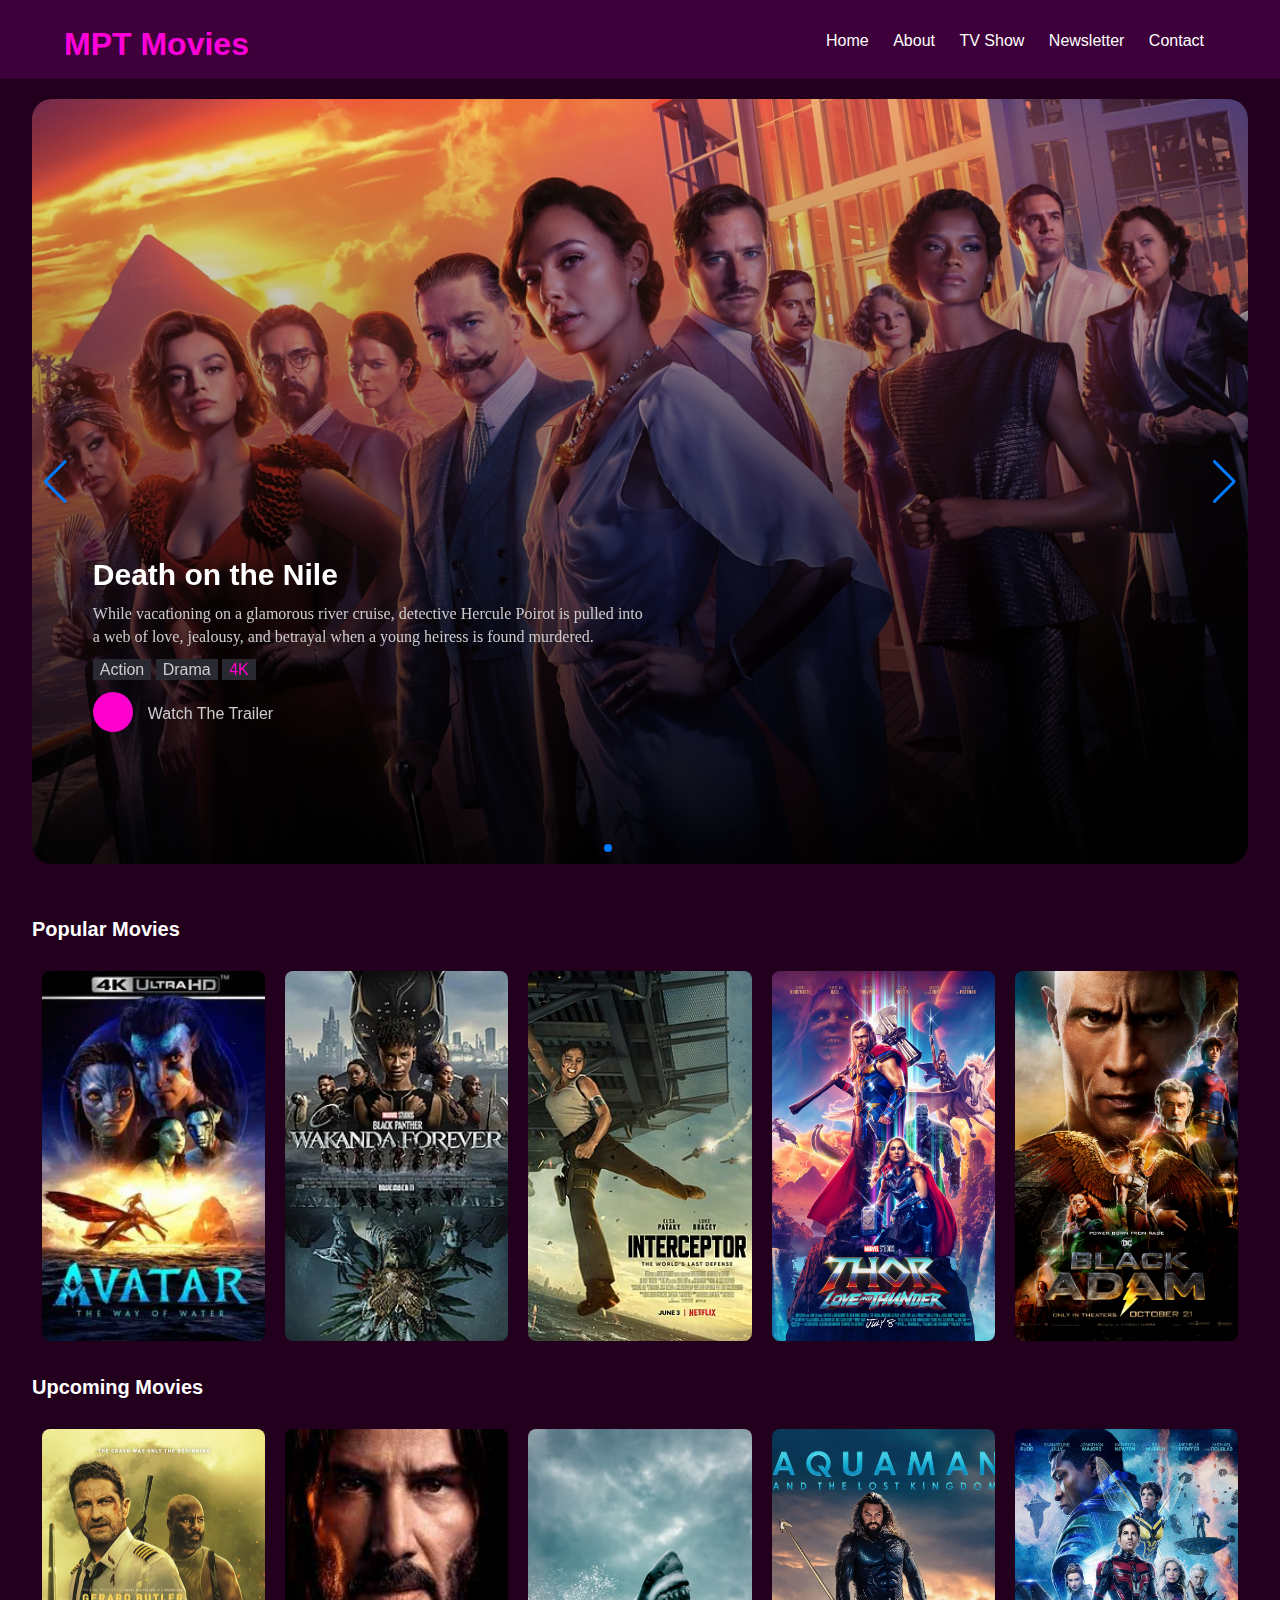
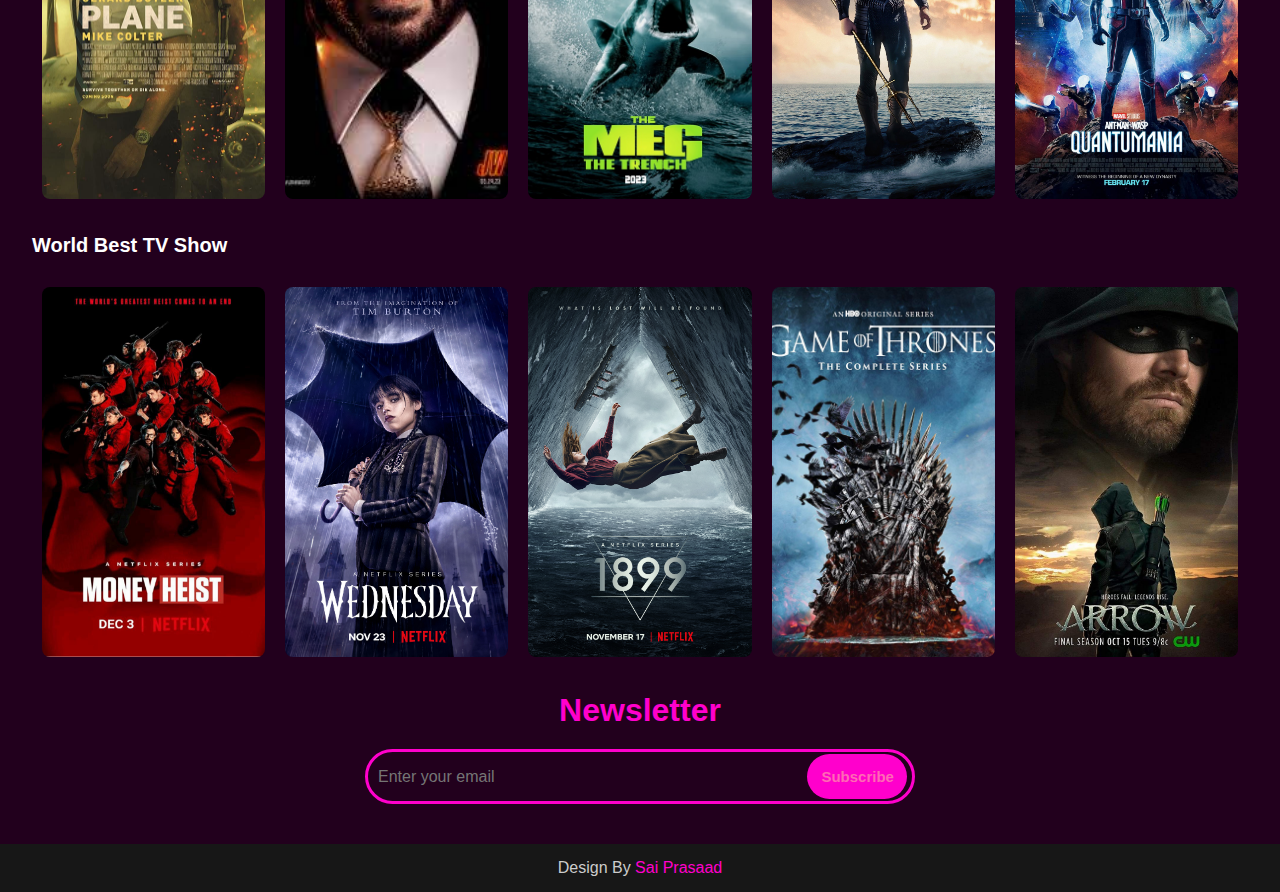
<file: index.html>
<!DOCTYPE html>
<html lang="en">
<head>
    <meta charset="UTF-8">
    <meta http-equiv="X-UA-Compatible" content="IE=edge">
    <meta name="viewport" content="width=device-width, initial-scale=1.0">
    <title>MPT Movies</title>
    <link rel="stylesheet" href="style.css">
    <link rel="stylesheet" href="https://cdn.jsdelivr.net/npm/swiper@9/swiper-bundle.min.css" />
    <link rel="stylesheet" href="https://cdnjs.cloudflare.com/ajax/libs/font-awesome/6.2.1/css/all.min.css" integrity="sha512-MV7K8+y+gLIBoVD59lQIYicR65iaqukzvf/nwasF0nqhPay5w/9lJmVM2hMDcnK1OnMGCdVK+iQrJ7lzPJQd1w==" crossorigin="anonymous" referrerpolicy="no-referrer" />
</head>
<body>

    <section>

        <nav>

            <div class="logo">
                <h1 style="color: #ff00d9;font-size: xx-large;">MPT Movies</h1>
            </div>

            <div class="right">

                <ul>

                    <li><a href="index.html">Home</a></li>
                    <li><a href="about.html">About</a></li>
                    <li><a href="tvshows.html">TV Show</a></li>
                    <li><a href="newsletter.html">Newsletter</a></li>
                    <li><a href="contact.html">Contact</a></li>

                </ul>

            </div>

        </nav>
        </div>
        <div class="swiper mySwiper">
            <div class="swiper-wrapper">
              <div class="swiper-slide">

                <div class="image">

                    <div class="black">

                        <h1>Death on the Nile</h1>
                        <div class="star">
                            <i class="fa-solid fa-star"></i>
                            <i class="fa-solid fa-star"></i>
                            <i class="fa-solid fa-star"></i>
                            <i class="fa-solid fa-star-half-stroke"></i>
                            <i class="fa-regular fa-star"></i>
                        </div>
                        <p>
                            While vacationing on a glamorous river cruise, detective
                             Hercule Poirot is pulled into a web of love, jealousy, and betrayal when a young heiress is found murdered.
                        </p>
                        <div class="genre">

                            <a href="#" class="category">Action</a>
                            <a href="#" class="category">Drama</a>
                            <a href="#" class="category"><span>4K</span></a>

                        </div>
                        <div class="watch">
                            <i class="fa-solid fa-play"></i>
                            <p>Watch The Trailer</p>
                        </div>

                    </div>

                    <img src="image/background.jpg">

                </div>

              </div>

              <div class="swiper-slide">

                <div class="image">

                    <div class="black">

                        <h1>The Maze Runer</h1>
                        <div class="star">
                            <i class="fa-solid fa-star"></i>
                            <i class="fa-solid fa-star"></i>
                            <i class="fa-solid fa-star"></i>
                            <i class="fa-solid fa-star-half-stroke"></i>
                            <i class="fa-regular fa-star"></i>
                        </div>
                        <p>
                            A teenager wakes up in a mysterious maze with no memory of his past. As he joins a group of 
                            survivors, he must uncover the truth behind the deadly labyrinth and the powerful force controlling it.

                        </p>
                        <div class="genre">

                            <a href="#" class="category">Action</a>
                            <a href="#" class="category">Drama</a>
                            <a href="#" class="category"><span>4K</span></a>

                        </div>
                        <div class="watch">
                            <i class="fa-solid fa-play"></i>
                            <p>Watch The Traile</p>
                        </div>

                    </div>

                    <img src="image/background_1.jpg">

                </div>

              </div>

              <div class="swiper-slide">

                <div class="image">

                    <div class="black">

                        <h1>The Avengers</h1>
                        <div class="star">
                            <i class="fa-solid fa-star"></i>
                            <i class="fa-solid fa-star"></i>
                            <i class="fa-solid fa-star"></i>
                            <i class="fa-solid fa-star-half-stroke"></i>
                            <i class="fa-regular fa-star"></i>
                        </div>
                        <p>
                            Earth’s mightiest heroes must unite when a powerful enemy threatens global destruction. 
                            As tensions rise, the fate of the world rests on their ability to fight as one.

                        </p>
                        <div class="genre">

                            <a href="#" class="category">Action</a>
                            <a href="#" class="category">Drama</a>
                            <a href="#" class="category"><span>4K</span></a>

                        </div>
                        <div class="watch">
                            <i class="fa-solid fa-play"></i>
                            <p>Watch The Traile</p>
                        </div>

                    </div>

                    <img src="image/background_2.jpg">

                </div>

              </div>

              <div class="swiper-slide">

                <div class="image">

                    <div class="black">

                        <h1>Fullmetal Alchemist: Final Transmutation</h1>
                        <div class="star">
                            <i class="fa-solid fa-star"></i>
                            <i class="fa-solid fa-star"></i>
                            <i class="fa-solid fa-star"></i>
                            <i class="fa-solid fa-star-half-stroke"></i>
                            <i class="fa-regular fa-star"></i>
                        </div>
                        <p>
                            As the Elric brothers face their final battle, secrets unravel and sacrifices deepen. 
                            In a fight to reclaim what was lost, the line between justice and revenge blurs.
                        </p>
                        <div class="genre">

                            <a href="#" class="category">Action</a>
                            <a href="#" class="category">Drama</a>
                            <a href="#" class="category"><span>4K</span></a>

                        </div>
                        <div class="watch">
                            <i class="fa-solid fa-play"></i>
                            <p>Watch The Traile</p>
                        </div>

                    </div>

                    <img src="image/background_4.jpg">

                </div>

              </div>

              <div class="swiper-slide">

                <div class="image">

                    <div class="black">

                        <h1>Apocalypto</h1>
                        <div class="star">
                            <i class="fa-solid fa-star"></i>
                            <i class="fa-solid fa-star"></i>
                            <i class="fa-solid fa-star"></i>
                            <i class="fa-solid fa-star-half-stroke"></i>
                            <i class="fa-regular fa-star"></i>
                        </div>
                        <p>
                            In the heart of a collapsing Maya civilization, a peaceful hunter is captured for sacrifice. 
                            To save his family and his life, he must outrun a brutal fate and conquer the jungle’s wrath.
                        </p>
                        <div class="genre">

                            <a href="#" class="category">Action</a>
                            <a href="#" class="category">Drama</a>
                            <a href="#" class="category"><span>4K</span></a>

                        </div>
                        <div class="watch">
                            <i class="fa-solid fa-play"></i>
                            <p>Watch The Traile</p>
                        </div>

                    </div>

                    <img src="image/background_5.jpg">

                </div>

              </div>


            </div>
            <div class="swiper-button-next"></div>
            <div class="swiper-button-prev"></div>
            <div class="swiper-pagination"></div>
          </div>

    </section>




    <div class="second">

        <div class="latest">
            <br>
            <h1>Popular Movies</h1>

            <div class="box">

                <div class="card">

                    <div class="details">

                        <div class="left">

                            <p class="name">Avatar: The Way Of <br>Water</p>
                            <div class="date_quality">
                                <p class="quality">HD</p>
                                <p class="date">2023</p>
                            </div>
                            <p class="category">Fantasy/Adventure</p>

                            <div class="info">

                                <div class="rate">
                                    <i class="fa-solid fa-star"></i>
                                    <p>9.2</p>
                                </div>
                                <div class="time">
                                    <i class="fa-regular fa-clock"></i>
                                    <p>120min</p>
                                </div>

                            </div>

                        </div>

                        <div class="right">

                            <i class="fa-solid fa-play"></i>

                        </div>

                    </div>

                    <img src="image\avatar.webp">

                </div>

                <div class="card">

                    <div class="details">

                        <div class="left">

                            <p class="name">Black Panther: Wakanda Forever</p>
                            <div class="date_quality">
                                <p class="quality">HD</p>
                                <p class="date">2022</p>
                            </div>
                            <p class="category">Action/Adventure</p>

                            <div class="info">

                                <div class="rate">
                                    <i class="fa-solid fa-star"></i>
                                    <p>7.1</p>
                                </div>
                                <div class="time">
                                    <i class="fa-regular fa-clock"></i>
                                    <p>120min</p>
                                </div>

                            </div>

                        </div>

                        <div class="right">

                            <i class="fa-solid fa-play"></i>

                        </div>

                    </div>

                    <img src="image/Black_Panther.webp">

                </div>

                <div class="card">

                    <div class="details">

                        <div class="left">

                            <p class="name">Interceptor</p>
                            <div class="date_quality">
                                <p class="quality">HD</p>
                                <p class="date">2022</p>
                            </div>
                            <p class="category">Action/Adventure</p>

                            <div class="info">

                                <div class="rate">
                                    <i class="fa-solid fa-star"></i>
                                    <p>4.6</p>
                                </div>
                                <div class="time">
                                    <i class="fa-regular fa-clock"></i>
                                    <p>120min</p>
                                </div>

                            </div>

                        </div>

                        <div class="right">

                            <i class="fa-solid fa-play"></i>

                        </div>

                    </div>

                    <img src="image/Interceptor.jpg">

                </div>

                <div class="card">

                    <div class="details">

                        <div class="left">

                            <p class="name">Thor: Love and Thunder</p>
                            <div class="date_quality">
                                <p class="quality">HD</p>
                                <p class="date">2022</p>
                            </div>
                            <p class="category">Action/Adventure</p>

                            <div class="info">

                                <div class="rate">
                                    <i class="fa-solid fa-star"></i>
                                    <p>6.3</p>
                                </div>
                                <div class="time">
                                    <i class="fa-regular fa-clock"></i>
                                    <p>120min</p>
                                </div>

                            </div>

                        </div>

                        <div class="right">

                            <i class="fa-solid fa-play"></i>

                        </div>

                    </div>

                    <img src="image/Thor.jpg">

                </div>

                <div class="card">

                    <div class="details">

                        <div class="left">

                            <p class="name">Black Adam</p>
                            <div class="date_quality">
                                <p class="quality">HD</p>
                                <p class="date">2022</p>
                            </div>
                            <p class="category">Action/Adventure</p>

                            <div class="info">

                                <div class="rate">
                                    <i class="fa-solid fa-star"></i>
                                    <p>6.4</p>
                                </div>
                                <div class="time">
                                    <i class="fa-regular fa-clock"></i>
                                    <p>120min</p>
                                </div>

                            </div>

                        </div>

                        <div class="right">

                            <i class="fa-solid fa-play"></i>

                        </div>

                    </div>

                    <img src="image/Black_Adam.jpg">

                </div>



            </div>

        </div>

    </div>





    <div class="upcoming">

        <div class="movies_box">

            <h1>Upcoming Movies</h1>

            <div class="box">

                <div class="card">

                    <div class="details">

                        <div class="left">

                            <p class="name">Plane</p>
                            <div class="date_quality">
                                <p class="quality">HD</p>
                                <p class="date">2023</p>
                            </div>
                            <p class="category">Action/Thriller</p>

                            <div class="info">

                                <div class="time">
                                    <i class="fa-regular fa-clock"></i>
                                    <p>120min</p>
                                </div>

                            </div>

                        </div>

                        <div class="right">

                            <i class="fa-solid fa-play"></i>

                        </div>

                    </div>

                    <img src="image/plane.jpg">

                </div>

                <div class="card">

                    <div class="details">

                        <div class="left">

                            <p class="name">John Wick: Chapter 4</p>
                            <div class="date_quality">
                                <p class="quality">HD</p>
                                <p class="date">2023</p>
                            </div>
                            <p class="category">Action/Neo-noir</p>

                            <div class="info">

                                <div class="time">
                                    <i class="fa-regular fa-clock"></i>
                                    <p>120min</p>
                                </div>

                            </div>

                        </div>

                        <div class="right">

                            <i class="fa-solid fa-play"></i>

                        </div>

                    </div>

                    <img src="image/john_wick.jfif">

                </div>

                <div class="card">

                    <div class="details">

                        <div class="left">

                            <p class="name">Meg 2: The Trench</p>
                            <div class="date_quality">
                                <p class="quality">HD</p>
                                <p class="date">2023</p>
                            </div>
                            <p class="category">Adventure</p>

                            <div class="info">

                                <div class="time">
                                    <i class="fa-regular fa-clock"></i>
                                    <p>120min</p>
                                </div>

                            </div>

                        </div>

                        <div class="right">

                            <i class="fa-solid fa-play"></i>

                        </div>

                    </div>

                    <img src="image/meg.jpg">

                </div>

                <div class="card">

                    <div class="details">

                        <div class="left">

                            <p class="name">Aquaman and the Lost Kingdom</p>
                            <div class="date_quality">
                                <p class="quality">HD</p>
                                <p class="date">2023</p>
                            </div>
                            <p class="category">Action/Fantasy</p>

                            <div class="info">

                                <div class="time">
                                    <i class="fa-regular fa-clock"></i>
                                    <p>120min</p>
                                </div>

                            </div>

                        </div>

                        <div class="right">

                            <i class="fa-solid fa-play"></i>

                        </div>

                    </div>

                    <img src="image/aquaman.jpg">

                </div>

                <div class="card">

                    <div class="details">

                        <div class="left">

                            <p class="name">Ant-Man and the Wasp: Quantumania</p>
                            <div class="date_quality">
                                <p class="quality">HD</p>
                                <p class="date">2023</p>
                            </div>
                            <p class="category">Action/Adventure</p>

                            <div class="info">

                                <div class="time">
                                    <i class="fa-regular fa-clock"></i>
                                    <p>120min</p>
                                </div>

                            </div>

                        </div>

                        <div class="right">

                            <i class="fa-solid fa-play"></i>

                        </div>

                    </div>

                    <img src="image/ant_man.jpg">

                </div>

            </div>

        </div>

    </div>






    <div class="show">

        <div class="tv_show">

            <h1>World Best TV Show</h1>       
            
            <div class="box">

                <div class="card">

                    <div class="details">

                        <div class="left">

                            <p class="name">Money Heist</p>
                            <div class="date_quality">
                                <p class="quality">HD</p>
                                <p class="date">2017</p>
                            </div>
                            <p class="category">Thriller</p>

                            <div class="info">

                                <div class="rate">
                                    <i class="fa-solid fa-star"></i>
                                    <p>8.2</p>
                                </div>
                                <div class="time">
                                    <i class="fa-regular fa-clock"></i>
                                    <p>120min</p>
                                </div>

                            </div>

                        </div>

                        <div class="right">

                            <i class="fa-solid fa-play"></i>

                        </div>

                    </div>

                    <img src="image/money_heist.jpg">

                </div>

                <div class="card">

                    <div class="details">

                        <div class="left">

                            <p class="name">Wednseday</p>
                            <div class="date_quality">
                                <p class="quality">HD</p>
                                <p class="date">2022</p>
                            </div>
                            <p class="category">Comedy</p>

                            <div class="info">

                                <div class="rate">
                                    <i class="fa-solid fa-star"></i>
                                    <p>8.2</p>
                                </div>
                                <div class="time">
                                    <i class="fa-regular fa-clock"></i>
                                    <p>120min</p>
                                </div>

                            </div>

                        </div>

                        <div class="right">

                            <i class="fa-solid fa-play"></i>

                        </div>

                    </div>

                    <img src="image/wednesday.jpg">

                </div>

                <div class="card">

                    <div class="details">

                        <div class="left">

                            <p class="name">1899</p>
                            <div class="date_quality">
                                <p class="quality">HD</p>
                                <p class="date">2022</p>
                            </div>
                            <p class="category">Mystery</p>

                            <div class="info">

                                <div class="rate">
                                    <i class="fa-solid fa-star"></i>
                                    <p>7.4</p>
                                </div>
                                <div class="time">
                                    <i class="fa-regular fa-clock"></i>
                                    <p>120min</p>
                                </div>

                            </div>

                        </div>

                        <div class="right">

                            <i class="fa-solid fa-play"></i>

                        </div>

                    </div>

                    <img src="image/1899.jpg">

                </div>

                <div class="card">

                    <div class="details">

                        <div class="left">

                            <p class="name">Game of Thrones</p>
                            <div class="date_quality">
                                <p class="quality">HD</p>
                                <p class="date">2011</p>
                            </div>
                            <p class="category">Drama</p>

                            <div class="info">

                                <div class="rate">
                                    <i class="fa-solid fa-star"></i>
                                    <p>9.2</p>
                                </div>
                                <div class="time">
                                    <i class="fa-regular fa-clock"></i>
                                    <p>120min</p>
                                </div>

                            </div>

                        </div>

                        <div class="right">

                            <i class="fa-solid fa-play"></i>

                        </div>

                    </div>

                    <img src="image/game_of_thrones.jpg">

                </div>

                <div class="card">

                    <div class="details">

                        <div class="left">

                            <p class="name">Arrow</p>
                            <div class="date_quality">
                                <p class="quality">HD</p>
                                <p class="date">2012</p>
                            </div>
                            <p class="category">Drama</p>

                            <div class="info">

                                <div class="rate">
                                    <i class="fa-solid fa-star"></i>
                                    <p>7.5</p>
                                </div>
                                <div class="time">
                                    <i class="fa-regular fa-clock"></i>
                                    <p>120min</p>
                                </div>

                            </div>

                        </div>

                        <div class="right">

                            <i class="fa-solid fa-play"></i>

                        </div>

                    </div>

                    <img src="image/arrow.jpg">

                </div>



            </div>

        </div>

    </div>





    <div class="newsletter">

        <h1>Newsletter</h1>

        <div class="news_card">

            <input type="email" name="" id="" placeholder="Enter your email">
            <button type="submit">Subscribe</button>

        </div>

    </div>


    <p class="end">Design By <span>Sai Prasaad</span></p>











    <script src="https://cdn.jsdelivr.net/npm/swiper@9/swiper-bundle.min.js"></script>

  <!-- Initialize Swiper -->
  <script>
    var swiper = new Swiper(".mySwiper", {
      slidesPerView: 1,
      spaceBetween: 30,
      loop: true,
      pagination: {
        el: ".swiper-pagination",
        clickable: true,
      },
      navigation: {
        nextEl: ".swiper-button-next",
        prevEl: ".swiper-button-prev",
      },
    });

  </script>
    
</body>
</html>
</file>
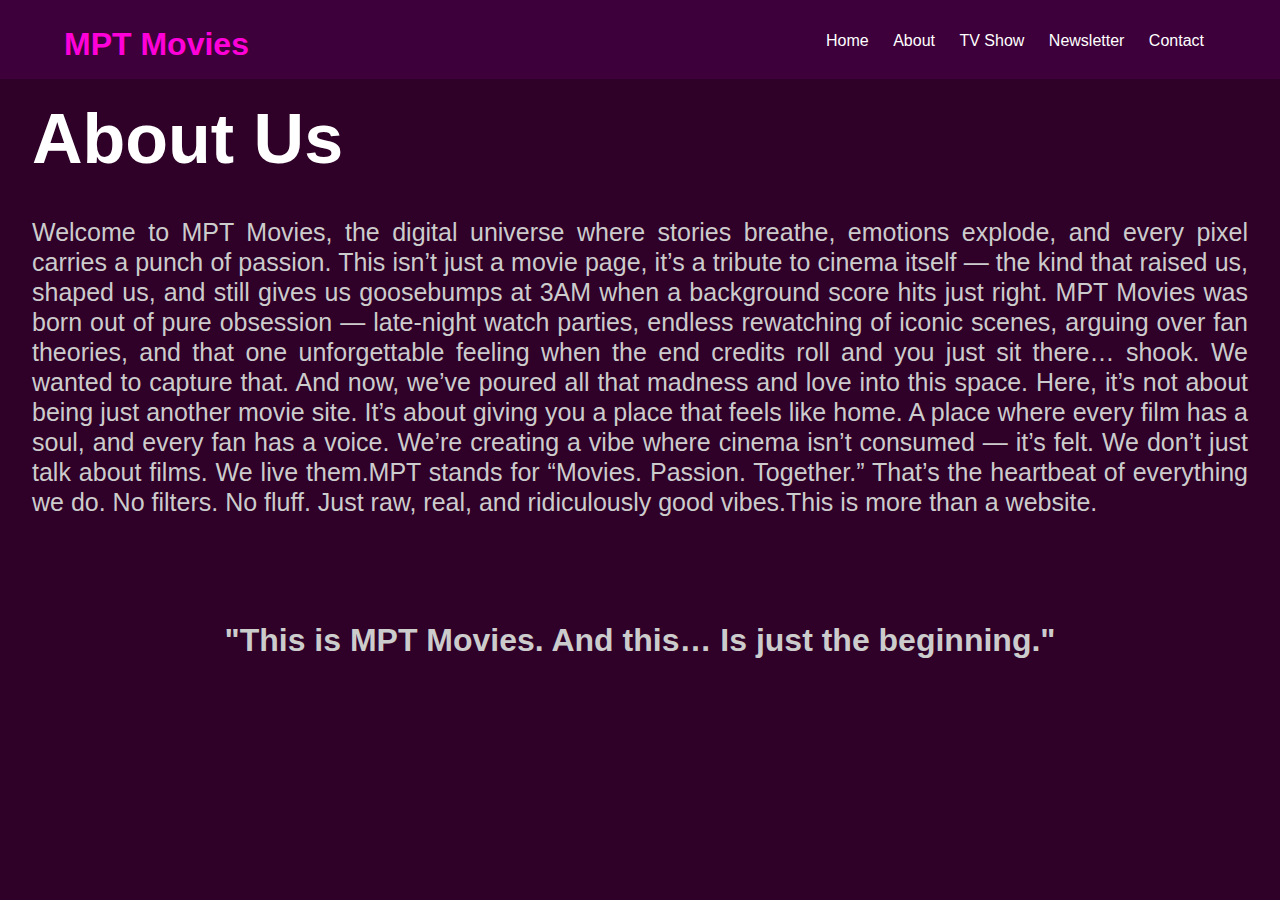
<file: about.html>
<!DOCTYPE html>
<html lang="en">
<head>
    <meta charset="UTF-8">
    <meta http-equiv="X-UA-Compatible" content="IE=edge">
    <meta name="viewport" content="width=device-width, initial-scale=1.0">
    <title>MPT Movies</title>
    <link rel="stylesheet" href="style.css">
    <link rel="stylesheet" href="https://cdn.jsdelivr.net/npm/swiper@9/swiper-bundle.min.css" />
    <link rel="stylesheet" href="https://cdnjs.cloudflare.com/ajax/libs/font-awesome/6.2.1/css/all.min.css" integrity="sha512-MV7K8+y+gLIBoVD59lQIYicR65iaqukzvf/nwasF0nqhPay5w/9lJmVM2hMDcnK1OnMGCdVK+iQrJ7lzPJQd1w==" crossorigin="anonymous" referrerpolicy="no-referrer" />
</head>
<body>

    <section style="background-color: rgb(47, 0, 40);">

        <nav>

            <div class="logo">
                <h1 style="color: #ff00d9;font-size: xx-large;">MPT Movies</h1>
            </div>

            <div class="right">

                <ul>

                    <li><a href="index.html">Home</a></li>
                    <li><a href="about.html">About</a></li>
                    <li><a href="tvshows.html">TV Show</a></li>
                    <li><a href="newsletter.html">Newsletter</a></li>
                    <li><a href="contact.html">Contact</a></li>

                </ul>

            </div>
        </nav>
        <div class="aboutpage">
            <h1>About Us</h1>
            <br>
            <p>Welcome to MPT Movies, the digital universe where stories breathe, emotions explode, and every pixel carries a 
                punch of passion. This isn’t just a movie page, it’s a tribute to cinema itself — the kind that raised us, shaped us, 
                and still gives us goosebumps at 3AM when a background score hits just right. MPT Movies was born out of pure obsession — 
                late-night watch parties, endless rewatching of iconic scenes, arguing over fan theories, and that one unforgettable feeling 
                when the end credits roll and you just sit there… shook. We wanted to capture that. And now, we’ve poured all that madness and 
                love into this space. Here, it’s not about being just another movie site. It’s about giving you a place that feels like home. A 
                place where every film has a soul, and every fan has a voice. We’re creating a vibe where cinema isn’t consumed — it’s felt. We 
                don’t just talk about films. We live them.MPT stands for “Movies. Passion. Together.” That’s the heartbeat of everything we do. 
                No filters. No fluff. Just raw, real, and ridiculously good vibes.This is more than a website.</p>
                <br><br><br><br><br><br>
                <p style="text-align: center;font-size: xx-large;"><b>"This is MPT Movies. And this… Is just the beginning."</b></p>
        </div>
</file>
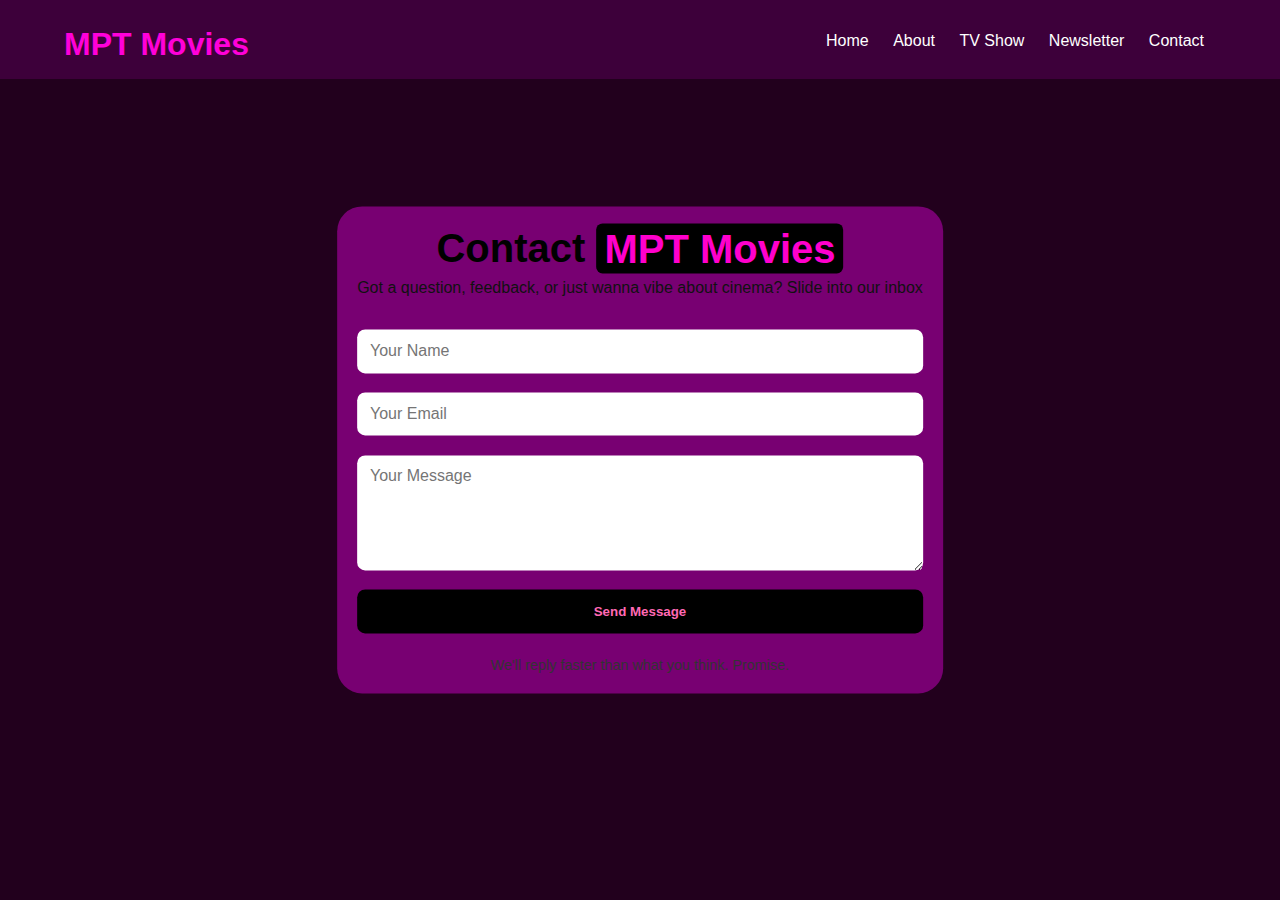
<file: contact.html>
<!DOCTYPE html>
<html lang="en">
<head>
    <meta charset="UTF-8">
    <meta http-equiv="X-UA-Compatible" content="IE=edge">
    <meta name="viewport" content="width=device-width, initial-scale=1.0">
    <title>MPT Movies</title>
    <link rel="stylesheet" href="style.css">
    <link rel="stylesheet" href="https://cdn.jsdelivr.net/npm/swiper@9/swiper-bundle.min.css" />
    <link rel="stylesheet" href="https://cdnjs.cloudflare.com/ajax/libs/font-awesome/6.2.1/css/all.min.css" integrity="sha512-MV7K8+y+gLIBoVD59lQIYicR65iaqukzvf/nwasF0nqhPay5w/9lJmVM2hMDcnK1OnMGCdVK+iQrJ7lzPJQd1w==" crossorigin="anonymous" referrerpolicy="no-referrer" />
</head>
<body style="justify-content: center;">

    <section>

        <nav>

            <div class="logo">
                <h1 style="color: #ff00d9;font-size: xx-large;">MPT Movies</h1>
            </div>

            <div class="right">

                <ul>

                    <li><a href="index.html">Home</a></li>
                    <li><a href="about.html">About</a></li>
                    <li><a href="tvshows.html">TV Show</a></li>
                    <li><a href="newsletter.html">Newsletter</a></li>
                    <li><a href="contact.html">Contact</a></li>

                </ul>

            </div>
        </nav>
            <div class="contact-container">
                 <h1>Contact <span>MPT Movies</span></h1>
                 <p>Got a question, feedback, or just wanna vibe about cinema? Slide into our inbox</p>

                <form>
                    <input type="text" placeholder="Your Name" required />
                    <input type="email" placeholder="Your Email" required />
                    <textarea placeholder="Your Message" rows="5" required></textarea>
                    <button type="submit">Send Message</button>
                </form>

                <div class="footer-note">
                    We'll reply faster than what you think. Promise.
                </div>
            </div>
</body>
</html>
</file>
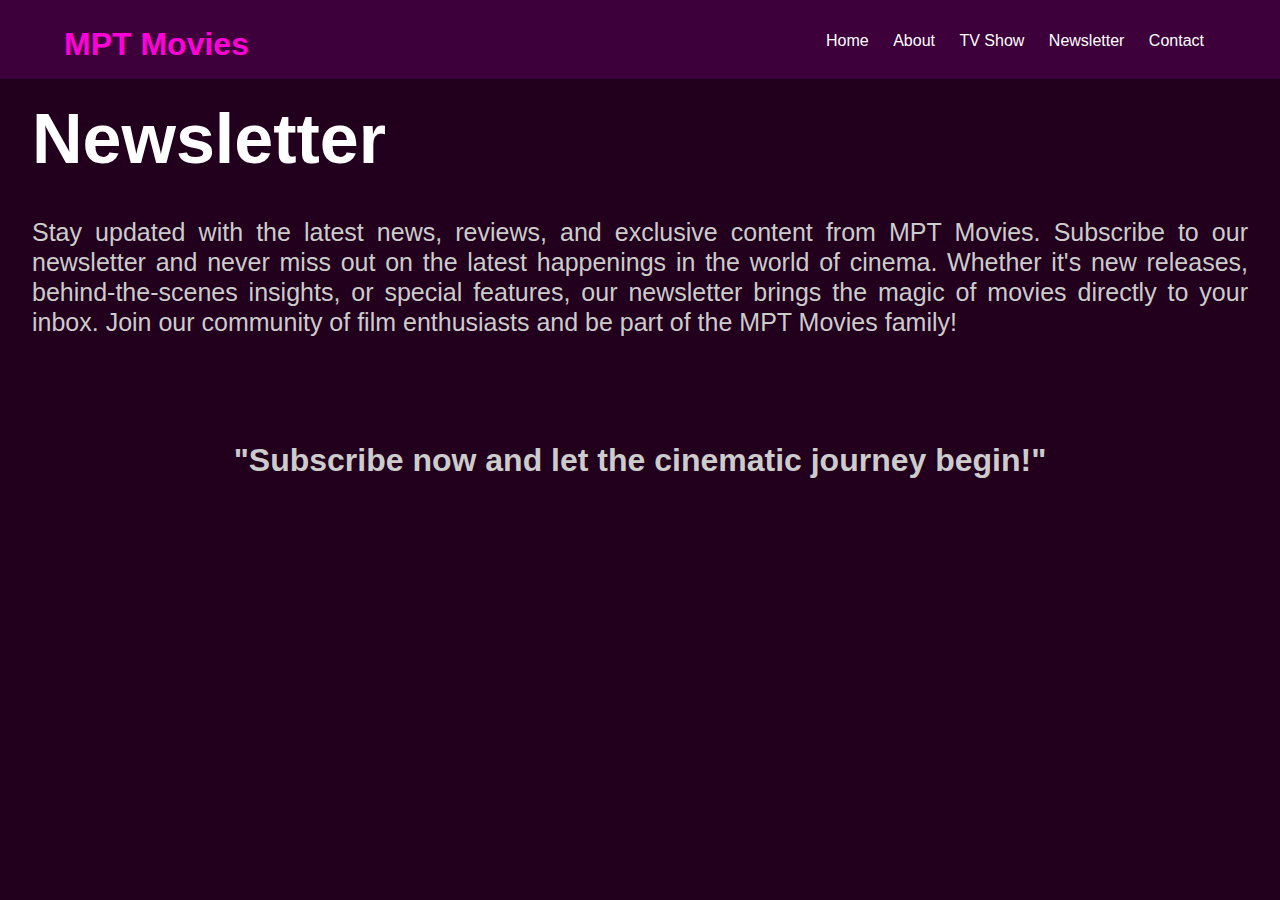
<file: newsletter.html>
<!DOCTYPE html>
<html lang="en">
<head>
    <meta charset="UTF-8">
    <meta http-equiv="X-UA-Compatible" content="IE=edge">
    <meta name="viewport" content="width=device-width, initial-scale=1.0">
    <title>MPT Movies</title>
    <link rel="stylesheet" href="style.css">
    <link rel="stylesheet" href="https://cdn.jsdelivr.net/npm/swiper@9/swiper-bundle.min.css" />
    <link rel="stylesheet" href="https://cdnjs.cloudflare.com/ajax/libs/font-awesome/6.2.1/css/all.min.css" integrity="sha512-MV7K8+y+gLIBoVD59lQIYicR65iaqukzvf/nwasF0nqhPay5w/9lJmVM2hMDcnK1OnMGCdVK+iQrJ7lzPJQd1w==" crossorigin="anonymous" referrerpolicy="no-referrer" />
</head>
<body>

    <section>

        <nav>

            <div class="logo">
                <h1 style="color: #ff00d9;font-size: xx-large;">MPT Movies</h1>
            </div>

            <div class="right">

                <ul>

                    <li><a href="index.html">Home</a></li>
                    <li><a href="about.html">About</a></li>
                    <li><a href="tvshows.html">TV Show</a></li>
                    <li><a href="newsletter.html">Newsletter</a></li>
                    <li><a href="contact.html">Contact</a></li>

                </ul>

            </div>
        </nav>

            <div class="aboutpage">
                <h1>Newsletter</h1>
                <br>
                <p>Stay updated with the latest news, reviews, and exclusive content from MPT Movies. Subscribe to our newsletter and
                    never miss out on the latest happenings in the world of cinema. Whether it's new releases, behind-the-scenes insights, or special features, 
                    our newsletter brings the magic of movies directly to your inbox. Join our community of film enthusiasts and be part of the MPT Movies family!</p>
                <br><br><br><br><br><br>
                <p style="text-align: center;font-size: xx-large;"><b>"Subscribe now and let the cinematic journey begin!"</b></p>
            </div>

    </section>
</file>
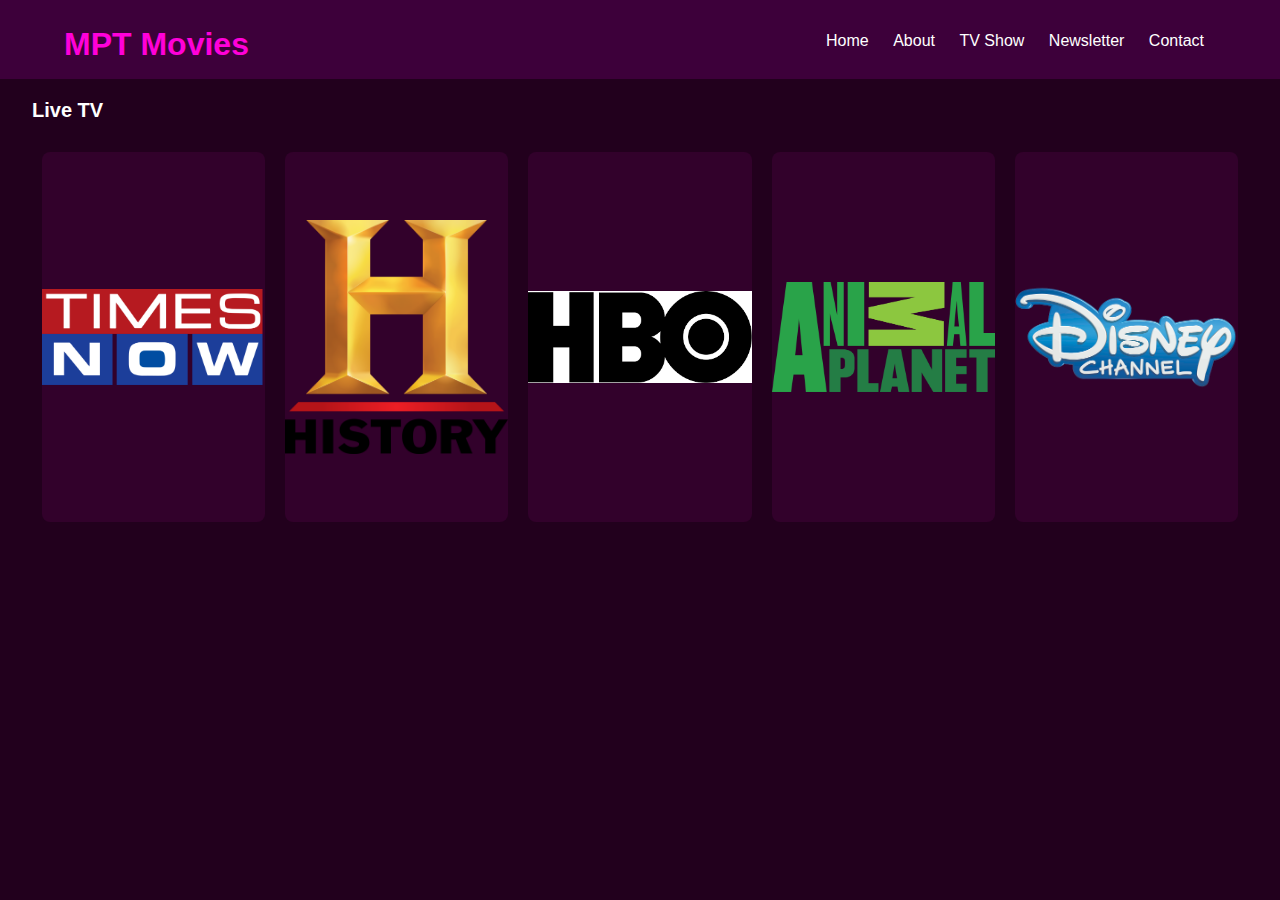
<file: tvshows.html>
<!DOCTYPE html>
<html lang="en">
<head>
    <meta charset="UTF-8">
    <meta http-equiv="X-UA-Compatible" content="IE=edge">
    <meta name="viewport" content="width=device-width, initial-scale=1.0">
    <title>MPT Movies</title>
    <link rel="stylesheet" href="style.css">
    <link rel="stylesheet" href="https://cdn.jsdelivr.net/npm/swiper@9/swiper-bundle.min.css" />
    <link rel="stylesheet" href="https://cdnjs.cloudflare.com/ajax/libs/font-awesome/6.2.1/css/all.min.css" integrity="sha512-MV7K8+y+gLIBoVD59lQIYicR65iaqukzvf/nwasF0nqhPay5w/9lJmVM2hMDcnK1OnMGCdVK+iQrJ7lzPJQd1w==" crossorigin="anonymous" referrerpolicy="no-referrer" />
</head>
<body>

    <section>

        <nav>

            <div class="logo">
                <h1 style="color: #ff00d9;font-size: xx-large;">MPT Movies</h1>
            </div>

            <div class="right">

                <ul>

                    <li><a href="index.html">Home</a></li>
                    <li><a href="about.html">About</a></li>
                    <li><a href="tvshows.html">TV Show</a></li>
                    <li><a href="newsletter.html">Newsletter</a></li>
                    <li><a href="contact.html">Contact</a></li>

                </ul>

            </div>

        </nav>

<div class="second">

        <div class="latest">

            <h1>Live TV</h1>

            <div class="box">

                <div class="card" style="background-color: #32012b;">

                    <div class="details">

                        <div class="left">

                            <p class="name">Times Now</p>
                            <div class="date_quality">
                                <p class="quality">HD</p>
                            </div>
                            <p class="category">News</p>

                            <div class="info">

                                <div class="time">
                                    <i class="fa-regular fa-clock"></i>
                                    <p>Live</p>
                                </div>

                            </div>

                        </div>

                        <div class="right">

                            <i class="fa-solid fa-play"></i>

                        </div>

                    </div>

                    <img src="tvshows\timesnow.png" style="width: 100%; height: 100%; object-fit:contain; border-radius: 10px;">

                </div>

                <div class="card" style="background-color: #32012b;">

                    <div class="details">

                        <div class="left">

                            <p class="name">History TV</p>
                            <div class="date_quality">
                                <p class="quality">HD</p>
                            </div>
                            <p class="category">Documentary</p>

                            <div class="info">

                                <div class="rate">
                                    <i class="fa-solid fa-star"></i>
                                    <p>7.1</p>
                                </div>
                                <div class="time">
                                    <i class="fa-regular fa-clock"></i>
                                    <p>Live</p>
                                </div>

                            </div>

                        </div>

                        <div class="right">

                            <i class="fa-solid fa-play"></i>

                        </div>

                    </div>

                    <img src="tvshows\historytv.webp" style="width: 100%; height: 100%; object-fit:contain; border-radius: 10px;">

                </div>

                <div class="card" style="background-color: #32012b;">

                    <div class="details">

                        <div class="left">

                            <p class="name">HBO</p>
                            <div class="date_quality">
                                <p class="quality">HD</p>
                            </div>
                            <p class="category">Movies</p>

                            <div class="info">

                                <div class="rate">
                                    <i class="fa-solid fa-star"></i>
                                    <p>4.6</p>
                                </div>
                                <div class="time">
                                    <i class="fa-regular fa-clock"></i>
                                    <p>Live</p>
                                </div>

                            </div>

                        </div>

                        <div class="right">

                            <i class="fa-solid fa-play"></i>

                        </div>

                    </div>

                    <img src="tvshows\hbo.png" style="width: 100%; height: 100%; object-fit:contain; border-radius: 10px;">

                </div>

                <div class="card" style="background-color: #32012b;">

                    <div class="details">

                        <div class="left">

                            <p class="name">Animal Planet</p>
                            <div class="date_quality">
                                <p class="quality">HD</p>
                                <p class="date">2022</p>
                            </div>
                            <p class="category">Wildlife</p>

                            <div class="info">

                                <div class="rate">
                                    <i class="fa-solid fa-star"></i>
                                    <p>6.3</p>
                                </div>
                                <div class="time">
                                    <i class="fa-regular fa-clock"></i>
                                    <p>Live</p>
                                </div>

                            </div>

                        </div>

                        <div class="right">

                            <i class="fa-solid fa-play"></i>

                        </div>

                    </div>

                    <img src="tvshows\animalplanet.png" style="width: 100%; height: 100%; object-fit:contain; border-radius: 10px;">

                </div>

                <div class="card" style="background-color: #32012b;">

                    <div class="details">

                        <div class="left">

                            <p class="name">Disney</p>
                            <div class="date_quality">
                                <p class="quality">HD</p>
                            </div>
                            <p class="category">Kids</p>

                            <div class="info">

                                <div class="rate">
                                    <i class="fa-solid fa-star"></i>
                                    <p>6.4</p>
                                </div>
                                <div class="time">
                                    <i class="fa-regular fa-clock"></i>
                                    <p>Live</p>
                                </div>

                            </div>

                        </div>

                        <div class="right">

                            <i class="fa-solid fa-play"></i>

                        </div>

                    </div>

                    <img src="tvshows\disney.png" style="width: 100%; height: 100%; object-fit:contain; border-radius: 10px;">

                </div>



            </div>

        </div>

    </div>
</file>
<file: style.css>
*{
    margin: 0;
    padding: 0;
    box-sizing: border-box;
    font-family: sans-serif;
    cursor: crosshair;
}

section{
    width: 100%;
    height: 100vh;
    background: #22001d;
}

section nav{
    width: 100%;
    display: flex;
    align-items: center;
    justify-content: space-between;
    padding: 10px 5% 8px 5%;
    margin-bottom: 20px;
    background: #3d003a;
    scroll-behavior: smooth;
}

section nav .logo h1{
    font-size: 25px;
    color: #fff;
    cursor: pointer;
    padding-top: 1rem;
    padding-bottom: 0.5rem;
    text-align: left;
}

section nav .right ul{
    list-style: none;
    gap: 10px;
    margin-right: 2px;
}

section nav .right ul li{
    display: inline-block;
    margin: 0 10px;
    gap: 10px;
    text-align: right;
}

section nav .right ul li a{
    color: #fff;
    text-decoration: none;
    transition: 0.4s;
    gap: 10px;
}

section nav .right ul li a:hover{
    color: #ff00cc;
    gap: 10px;
}



.swiper {
    width: 95%;
    height: 85%;
    border-radius: 20px;
    overflow: hidden;
  }
.swiper:hover{
    cursor:crosshair;
    box-shadow: #ff00cc 0px 0px 10px;
  }

  .swiper::selection{
    user-select: none;
  }

  .swiper-slide {
    text-align: center;
    font-size: 18px;
    background: #fff;
    display: flex;
    justify-content: center;
    align-items: center;
  }

  .swiper-slide .image .black{
    width: 100%;
    height: 100%;
    position: absolute;
    background: linear-gradient(to bottom, rgba(0,0,0,0.0),rgba(0,0,0,0.9));
  }

  .swiper-slide .image .black h1{
    font-size: 30px;
    text-align: left;
    position: relative;
    top: 60%;
    left: 5%;
    color: #fff;
  }

  .swiper-slide .image .black .star{
    color: #ff00cc;
    text-align: left;
    font-size: 16px;
    margin: 10px 0;
    position: relative;
    top: 60%;
    left: 5%;
  }

  .swiper-slide .image .black p{
    width: 550px;
    text-align: justify;
    font-size: 16px;
    color: #cccccc;
    margin: 10px 0;
    position: relative;
    top: 60%;
    left: 5%;
    line-height: 23px;
    font-family: "sans-serif";
  }

  .swiper-slide .image .black .genre{
    text-align: left;
    font-size: 16px;
    margin: 13px 0;
    position: relative;
    top: 60%;
    left: 5%;
  }

  .swiper-slide .image .black .genre a.category{
    background: #282931;
    text-decoration: none;
    color: #cccccc;
    padding: 2px 7px;
  }

  .swiper-slide .image .black .genre a.category span{
    color: #ff00cc;
  }

  .swiper-slide .image .black .watch{
    width: 700px;
    text-align: left;
    display: flex;
    font-size: 16px;
    margin: 10px 0;
    position: relative;
    top: 60%;
    left: 5%;
  }

  .swiper-slide .image .black .watch i{
    width: 40px;
    height: 40px;
    line-height: 40px;
    font-size: 20px;
    text-align: center;
    background-color: #ff00cc;
    border-radius: 50%;
    cursor: pointer;
  }

  .swiper-slide .image .black .watch p{
    position: relative;
    left: 15px;
    font-family: sans-serif;
  }

  .swiper-slide img {
    display: block;
    width: 100%;
    height: 100%;
    object-fit: cover;
  }

  .swiper {
    margin-left: auto;
    margin-right: auto;
  }

  


/*--------------*/

.second{
  width: 100%;
  height: auto;
  margin: 0 auto;
  padding-bottom: 25px;
  background: #22001d;
}

.second .latest{
  width: 95%;
  margin: 0 auto;
}

.second .latest h1{
  font-size: 20px;
  color: #fff;
  margin-bottom: 20px;
}

.second .latest .box{
  display: flex;
  align-items: center;
  justify-content: space-between;
}

.second .latest .box .card{
  width: 250px;
  height: 370px;
  margin: 10px;
  overflow: hidden;
  border-radius: 8px;
}

.second .latest .box .card .details{
  width: 250px;
  height: 370px;
  overflow: hidden;
  position: absolute;
  border-radius: 8px;
  transition: 0.3s;
  opacity: 0;
}

.second .latest .box .card:hover .details{
  opacity: 1;
  background: linear-gradient(to bottom, rgba(0,0,0,0.0), rgba(0,0,0,0.7));
}

.second .latest .box .card .details .left{
  position: absolute;
  bottom: 0;
  color: #fff;
  transform: translateX(-100px);
  transition: 0.4s;
  opacity: 0;
}

.second .latest .box .card:hover .details .left{
  opacity: 1;
  transform: translateX(0);
}

.second .latest .box .card .details .left p.name{
  width: 100%;
  font-size: 20px;
  font-weight: bold;
  margin-left: 10px;
  margin-bottom: 10px;
}

.second .latest .box .card .details .left .date_quality{
  display: flex;
  align-items: center;
}

.second .latest .box .card .details .left .date_quality p.quality{
  width: 30px;
  font-size: 13px;
  background: #ff00cc;
  color: #282931;
  margin-left: 10px;
  margin-bottom: 8px;
  text-align: center;
  font-weight: bold;
}

.second .latest .box .card .details .left .date_quality p.date{
  color: #fff;
  font-size: 15px;
  font-weight: bold;
  text-align: left;
  margin-left: 10px;
  margin-bottom: 8px;
}

.second .latest .box .card .details .left p.category{
  margin-left: 10px;
  font-size: 13px;
  margin-bottom: 8px;
}

.second .latest .box .card .details .left .info{
  display: flex;
  align-items: center;
  margin-bottom: 10px;
}

.second .latest .box .card .details .left .info .rate{
  display: flex;
  align-items: center;
  margin-left: 10px;
  margin-right: 10px;
}

.second .latest .box .card .details .left .info .rate i{
  font-size: 12px;
  color: #ffd500;
  margin-right: 5px;
}

.second .latest .box .card .details .left .info .rate p{
  font-size: 12px;
}

.second .latest .box .card .details .left .info .time{
  display: flex;
  align-items: center;
}

.second .latest .box .card .details .left .info .time i{
  font-size: 12px;
  color: #ffd500;
  margin-left: 5px;
}

.second .latest .box .card .details .left .info .time p{
  font-size: 12px;
  margin-left: 5px;
}

.second .latest .box .card .details .right{
  position: absolute;
  right: 0;
  bottom: 0;
  color: #fff;
  transform: translateX(100px);
  transition: 0.4s;
  opacity: 0;
}

.second .latest .box .card:hover .details .right{
  opacity: 1;
  transform: translateX(0);
}

.second .latest .box .card .details .right i{
  width: 40px;
  height: 40px;
  line-height: 40px;
  font-size: 20px;
  text-align: center;
  background-color: #ffe100;
  border-radius: 50%;
  cursor: pointer;
  color: #282931;
  margin: 0 10px 8px 0;
}

.second .latest .box .card img{
  width: 100%;
  height: 100%;
  object-fit: cover;
  object-position: center;
}




/*---------*/

.upcoming{
  width: 100%;
  height: auto;
  margin: 0 auto;
  padding-bottom: 25px;
  background-color: #22001d;
}

.upcoming .movies_box{
  width: 95%;
  margin: 0 auto;
}

.upcoming .movies_box h1{
  font-size: 20px;
  color: #fff;
  margin-bottom: 20px;
}
.upcoming .movies_box .box{
  display: flex;
  align-items: center;
  justify-content: space-between;
}

.upcoming .movies_box .box .card{
  width: 250px;
  height: 370px;
  margin: 10px;
  overflow: hidden;
  border-radius: 8px;
}

.upcoming .movies_box .box .card .details{
  width: 250px;
  height: 370px;
  overflow: hidden;
  position: absolute;
  border-radius: 8px;
  transition: 0.3s;
  opacity: 0;
}

.upcoming .movies_box .box .card:hover .details{
  opacity: 1;
  background: linear-gradient(to bottom, rgba(0,0,0,0.0), rgba(0,0,0,0.7));
}

.upcoming .movies_box .box .card .details .left{
  position: absolute;
  bottom: 0;
  color: #fff;
  transform: translateX(-100px);
  transition: 0.4s;
  opacity: 0;
}

.upcoming .movies_box .box .card:hover .details .left{
  opacity: 1;
  transform: translateX(0);
}

.upcoming .movies_box .box .card .details .left p.name{
  width: 100%;
  font-size: 20px;
  font-weight: bold;
  margin-left: 10px;
  margin-bottom: 10px;
}

.upcoming .movies_box .box .card .details .left .date_quality{
  display: flex;
  align-items: center;
}

.upcoming .movies_box .box .card .details .left .date_quality p.quality{
  width: 30px;
  font-size: 13px;
  background: #ff00cc;
  color: #282931;
  margin-left: 10px;
  margin-bottom: 8px;
  text-align: center;
  font-weight: bold;
}

.upcoming .movies_box .box .card .details .left .date_quality p.date{
  color: #fff;
  font-size: 15px;
  font-weight: bold;
  text-align: left;
  margin-left: 10px;
  margin-bottom: 8px;
}

.upcoming .movies_box .box .card .details .left p.category{
  margin-left: 10px;
  font-size: 13px;
  margin-bottom: 8px;
}

.upcoming .movies_box .box .card .details .left .info{
  display: flex;
  align-items: center;
  margin-bottom: 10px;
}

.upcoming .movies_box .box .card .details .left .info .time{
  display: flex;
  align-items: center;
}

.upcoming .movies_box .box .card .details .left .info .time i{
  font-size: 12px;
  color: #ffd500;
  margin-left: 5px;
}

.upcoming .movies_box .box .card .details .left .info .time p{
  font-size: 12px;
  margin-left: 5px;
}

.upcoming .movies_box .box .card .details .right{
  position: absolute;
  right: 0;
  bottom: 0;
  color: #fff;
  transform: translateX(100px);
  transition: 0.4s;
  opacity: 0;
}

.upcoming .movies_box .box .card:hover .details .right{
  opacity: 1;
  transform: translateX(0);
}

.upcoming .movies_box .box .card .details .right i{
  width: 40px;
  height: 40px;
  line-height: 40px;
  font-size: 20px;
  text-align: center;
  background-color: #ff00cc;
  border-radius: 50%;
  cursor: pointer;
  color: #282931;
  margin: 0 10px 8px 0;
}

.upcoming .movies_box .box .card img{
  width: 100%;
  height: 100%;
  object-fit: cover;
  object-position: center;
}




/*----------*/

.show{
  width: 100%;
  height: auto;
  margin: 0 auto;
  padding-bottom: 25px;
  background-color: #22001d;
}

.show .tv_show{
  width: 95%;
  margin: 0 auto;
}

.show .tv_show h1{
  font-size: 20px;
  color: #fff;
  margin-bottom: 20px;
}

.show .tv_show .box{
  display: flex;
  align-items: center;
  justify-content: space-between;
}

.show .tv_show .box .card{
  width: 250px;
  height: 370px;
  margin: 10px;
  overflow: hidden;
  border-radius: 8px;
}

.show .tv_show .box .card .details{
  width: 250px;
  height: 370px;
  overflow: hidden;
  position: absolute;
  border-radius: 8px;
  transition: 0.3s;
  opacity: 0;
}

.show .tv_show .box .card:hover .details{
  opacity: 1;
  background: linear-gradient(to bottom, rgba(0,0,0,0.0), rgba(#ff00cc));
}

.show .tv_show .box .card .details .left{
  position: absolute;
  bottom: 0;
  color: #fff;
  transform: translateX(-100px);
  transition: 0.4s;
  opacity: 0;
}

.show .tv_show .box .card:hover .details .left{
  opacity: 1;
  transform: translateX(0);
}

.show .tv_show .box .card .details .left p.name{
  width: 100%;
  font-size: 20px;
  font-weight: bold;
  margin-left: 10px;
  margin-bottom: 10px;
}

.show .tv_show .box .card .details .left .date_quality{
  display: flex;
  align-items: center;
}

.show .tv_show .box .card .details .left .date_quality p.quality{
  width: 30px;
  font-size: 13px;
  background: #ff00cc;
  color: #282931;
  margin-left: 10px;
  margin-bottom: 8px;
  text-align: center;
  font-weight: bold;
}

.show .tv_show .box .card .details .left .date_quality p.date{
  color: #fff;
  font-size: 15px;
  font-weight: bold;
  text-align: left;
  margin-left: 10px;
  margin-bottom: 8px;
}

.show .tv_show .box .card .details .left p.category{
  margin-left: 10px;
  font-size: 13px;
  margin-bottom: 8px;
}

.show .tv_show .box .card .details .left .info{
  display: flex;
  align-items: center;
  margin-bottom: 10px;
}

.show .tv_show .box .card .details .left .info .rate{
  display: flex;
  align-items: center;
  margin-left: 10px;
  margin-right: 10px;
}

.show .tv_show .box .card .details .left .info .rate i{
  font-size: 12px;
  color: #ffd500;
  margin-right: 5px;
}

.show .tv_show .box .card .details .left .info .rate p{
  font-size: 12px;
}

.show .tv_show .box .card .details .left .info .time{
  display: flex;
  align-items: center;
}

.show .tv_show .box .card .details .left .info .time i{
  font-size: 12px;
  color: #ffd500;
  margin-left: 5px;
}

.show .tv_show .box .card .details .left .info .time p{
  font-size: 12px;
  margin-left: 5px;
}

.show .tv_show .box .card .details .right{
  position: absolute;
  right: 0;
  bottom: 0;
  color: #fff;
  transform: translateX(100px);
  transition: 0.4s;
  opacity: 0;
}

.show .tv_show .box .card:hover .details .right{
  opacity: 1;
  transform: translateX(0);
}

.show .tv_show .box .card .details .right i{
  width: 40px;
  height: 40px;
  line-height: 40px;
  font-size: 20px;
  text-align: center;
  background-color: #ff00cc;
  border-radius: 50%;
  cursor: pointer;
  color: #282931;
  margin: 0 10px 8px 0;
}

.show .tv_show .box .card img{
  width: 100%;
  height: 100%;
  object-fit: cover;
  object-position: center;
}




.newsletter{
  width: 100%;
  height: auto;
  padding: 0 0 40px 0;
  background-color: #22001d;
}

.newsletter h1{
  text-align: center;
  color: #ff00cc;
}

.newsletter .news_card{
  width: 550px;
  margin: 0 auto;
  display: flex;
  align-items: center;
  justify-content: center;
  position: relative;
}

.newsletter .news_card input{
  width: 550px;
  height: 55px;
  margin-top: 20px;
  border-radius: 35px;
  border: 3px solid #ff00cc;
  padding: 0 10px;
  outline: none;
  background: none;
  color: #cccccc;
}

.newsletter .news_card button{
  position: absolute;
  right: 0;
  width: 100px;
  height: 45px;
  border-radius: 25px;
  margin-top: 20px;
  margin-right: 8px;
  border: 0;
  outline: none;
  background-color: #ff00cc;
  font-weight: bold;
  font-size: 15px;
  cursor: pointer;
}


p.end{
  background: #171717;
  text-align: center;
  color: #cccccc;
  padding: 15px 0;
}

p.end span{
  color: #ff00cc;
}

p.end span i{
  margin: 0 8px;
}

.card:hover{
  transform: scale(1.05);
  transition: 0.3s;
  box-shadow: #ff00cc 0px 0px 10px;
}


/*About page*/
.aboutpage{
  width: 95%;
  margin: 0 auto;
  color: #22001d;
}
.aboutpage h1{
  font-size: 30px;
  color: #fff;
  margin-bottom: 20px;
  font-size: 70px;
}
.aboutpage p{
  color: #cccccc;
  font-size: 18px;
  line-height: 30px;
  text-align: justify;
  font-size: 25px;
  font-family: sans-serif;
  line-height:30px;
}


.contact-container {
  background-color: #780072;
  display: flex;
  flex-direction: column;
  align-items: center;
  justify-content: center;
  position: absolute;
  top: 50%;
  left: 50%;
  transform: translate(-50%, -50%);
  padding: 20px;
  border-radius: 25px;
}

.contact-container:hover {
  box-shadow: 0 0 20px rgba(255, 105, 180, 0.5);
  transition: transform 0.3s ease, box-shadow 0.3s ease
}

.contact-container h1 {
  font-size: 2.5rem;
  margin-bottom: 0.5rem;
  color: #000;
}

.contact-container h1 span {
  color: #ff00cc;
  background: #000;
  padding: 0.2rem 0.5rem;
  border-radius: 0.4rem;
}

.contact-container p {
  font-size: 1rem;
  margin-bottom: 2rem;
  color: #111;
}

form {
  display: flex;
  flex-direction: column;
  gap: 1.2rem;
  width: 100%;
}

input,
textarea {
  padding: 0.8rem;
  border: none;
  border-radius: 0.5rem;
  font-size: 1rem;
  background: #fff;
  color: #000;
}

input:focus,
textarea:focus {
  outline: 2px solid #000;
}

button {
  padding: 0.9rem;
  background-color: #000;
  color: #ff69b4;
  font-weight: bold;
  border: none;
  border-radius: 0.5rem;
  cursor: pointer;
  transition: all 0.3s ease;
}

button:hover {
  background-color: #fff;
  color: #000;
  letter-spacing: 1px;
}

.footer-note {
  margin-top: 1.5rem;
  font-size: 0.9rem;
  color: #333;
}
</file>
